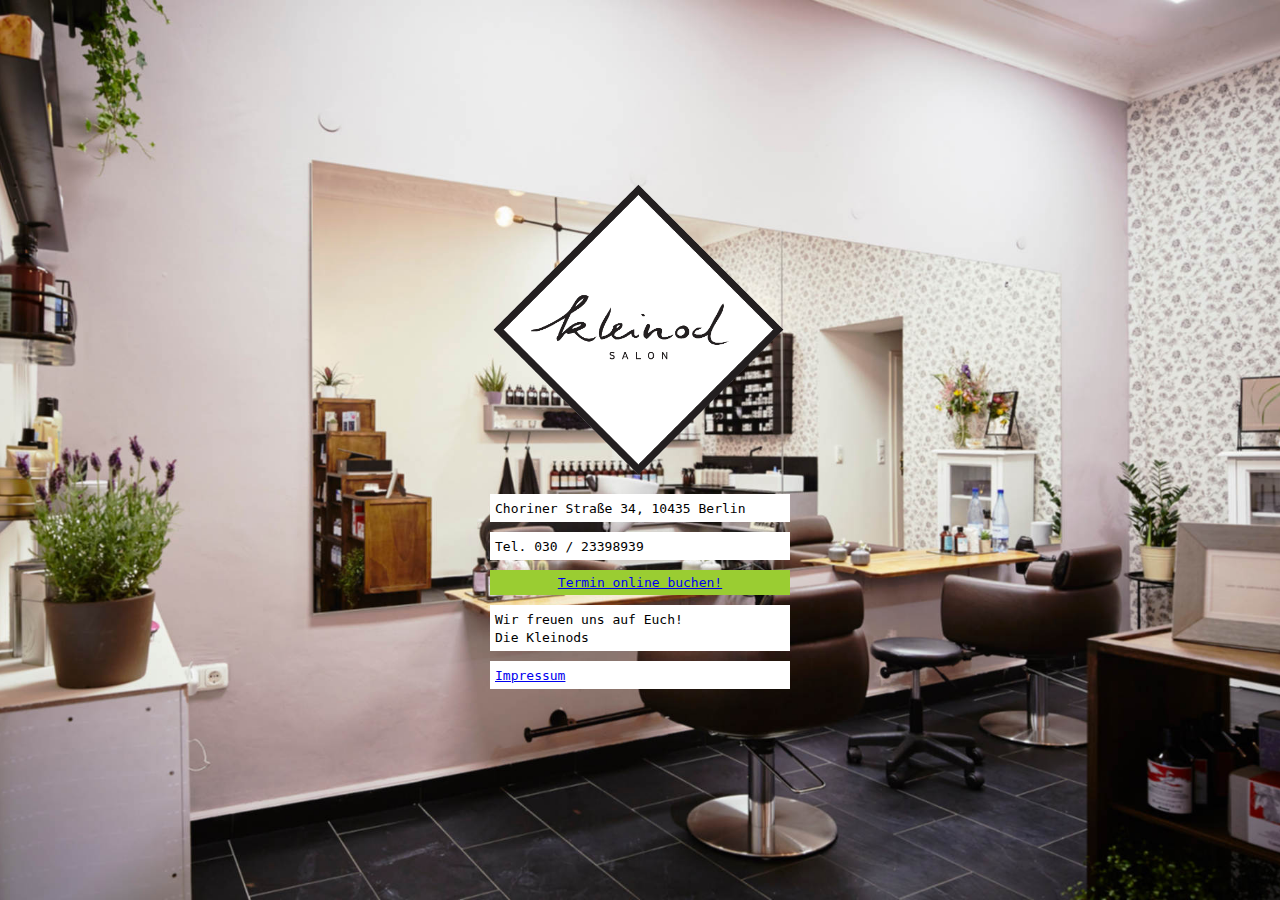
<file: index.html>
<!DOCTYPE html>
<html lang="en">

<head>
	<meta charset="utf-8" />
	<title itemprop="name">Kleinod Salon</title>
	<meta name="author" href="/humans.txt" content="stephan lindauer" />

	<meta name="description" itemprop="description" content="Kleinod Salon Friseur" />
	<meta name="keywords" content="Verena Lindauer, Friseursalon, Berlin" />

	<!-- allow indexing follow any link -->
	<meta name="robots" content="index,follow" />

	<!-- Genormte Geodaten zur Adresse -->
	<meta name="geo.region" content="DE-BE" />
	<meta name="geo.placename" content="Berlin" />
	<meta name="geo.position" content="52.53634;13.41061" />
	<meta name="ICBM" content="52.53634, 13.41061" />

	<!-- TODO -->
	<meta property="og:image" itemprop="image" content="/img/logo.png" />

	<!-- website uses java-script -->
	<meta http-equiv="Content-Script-Type" content="text/javascript" />
	<!-- website uses css -->
	<meta http-equiv="Content-Style-Type" content="text/css" />
	<!-- content in english and german -->
	<meta http-equiv="content-language" content="en,de" />

	<!-- disables proxy-caching -->
	<meta http-equiv="pragma" content="no-cache" />
	<!-- disables caching -->
	<meta http-equiv="cache-control" content="no-cache" />
	<!-- instant expiration -->
	<meta http-equiv="Expires" content="0" />

	<!-- disables useless toolbars -->
	<!--[if IE]>
		<meta http-equiv="imagetoolbar" content="no" />
		<meta name="slice" scheme="IE" content="off" />
		<![endif]-->

	<link rel="shortcut icon" href="/img/favicon.ico" />
	<link rel="icon" type="image/png" href="/favicon-16x16.png" sizes="16x16">
	<link rel="icon" type="image/png" href="/favicon-32x32.png" sizes="32x32">
	<link rel="icon" type="image/png" href="/favicon-96x96.png" sizes="96x96">
	<link rel="icon" type="image/png" href="/favicon-194x194.png" sizes="194x194">
	<meta name="theme-color" content="#ffffff">

	<link rel="stylesheet" type="text/css" href="/css/styles.css" />

	<meta name="viewport" content="width=device-width, initial-scale=1.0, maximum-scale=1.0, user-scalable=0" />
</head>

<body>
	<div class="container">
		<img src="/img/logo.png" />

		<div class="text">
			<span>Choriner Straße 34, 10435 Berlin </span>
		</div>
		<div class="text">
			<span>Tel. 030 / 23398939</span>
		</div>

		<div class="text ui">
		<a href="https://kleinod.belbo.com/termin" title="Termin online buchen">
				<span>Termin online buchen!</span> </a>

</div>
		<div class="text">
			<span>
					Wir freuen uns auf Euch! <br/>
					Die Kleinods </span>
		</div>		<div class="text">
					<span>
						<a href="impressum.html" title="Impressum">
							<span>Impressum</span> </a>
				</div>
	</div>

</body>

</html>
</file>
<file: css/styles.css>
html {
	background-image: url("/img/background.jpg");
	background-size: cover;
	background-position: center center;
	width: 100%;
	height: 100%;
}

.container {
	position: absolute;
	top: 20%;
	left: 50%;
	width: 300px;
	height: 300px;
	margin-left: -150px;
}

.container div {
	padding: 5px;
	margin-top: 10px;
	background-color: white;
}
.container div span {
	font-family: monospace;
}

.container .ui {
	font-family: monospace;
	background-color: yellowgreen;
	text-align: center;
}
.container img {
	width: 100%;
	height: auto;
}
#wahanda-online-booking-widget{
	margin-top: 10px !important;
	width: 300px;
}
</file>
